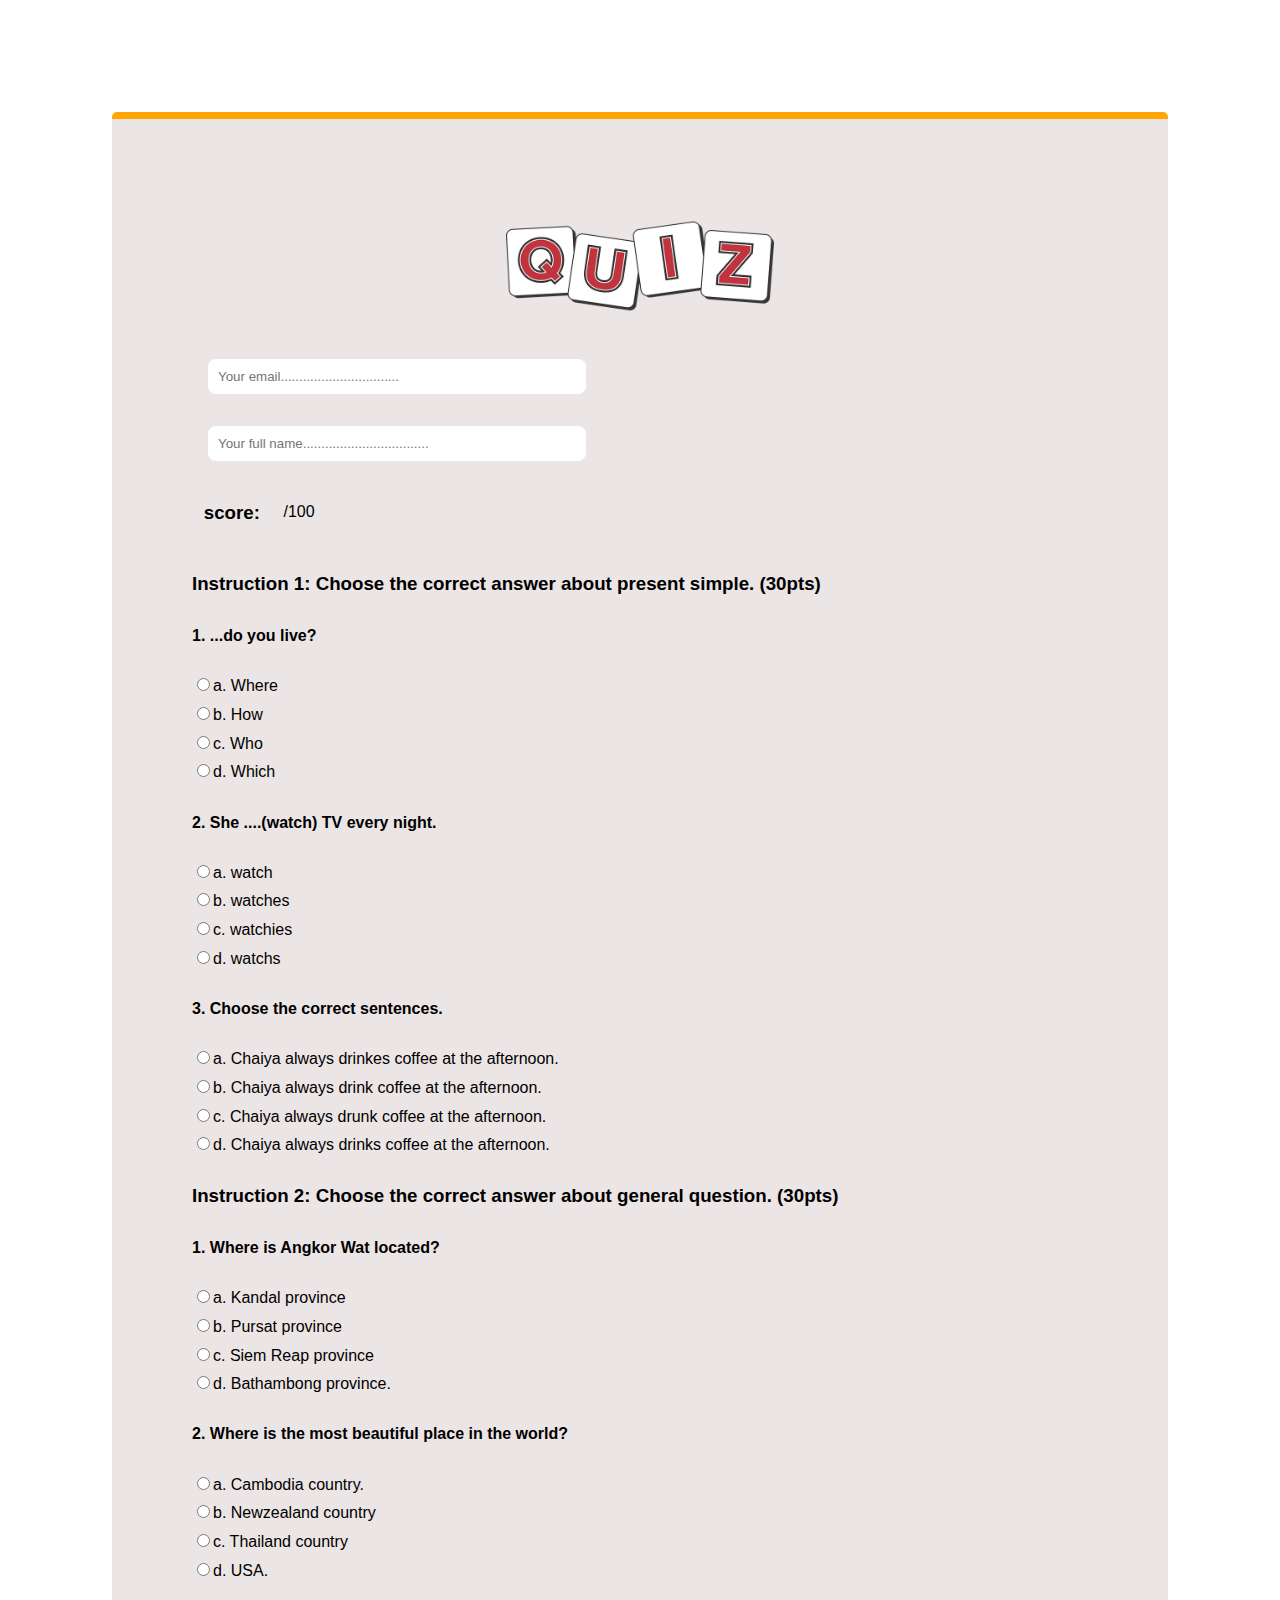
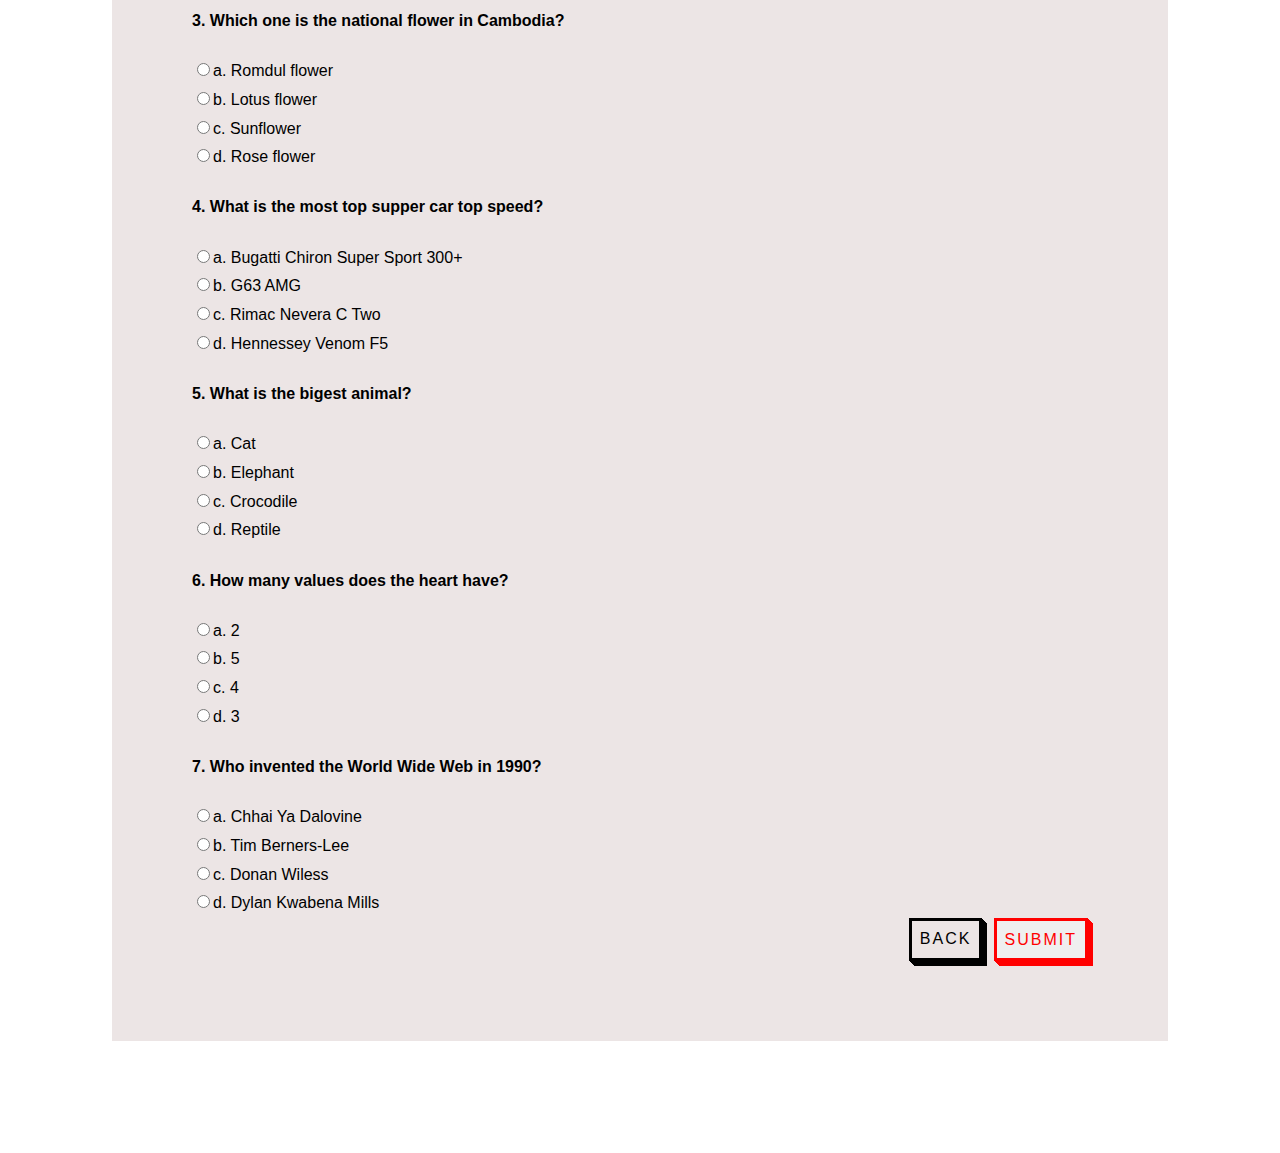
<file: page/display.html>
<!DOCTYPE html>
<html lang="en">
<head>
    <meta charset="UTF-8">
    <meta http-equiv="X-UA-Compatible" content="IE=edge">
    <meta name="viewport" content="width=device-width, initial-scale=1.0">
    <title>Quiz App</title>
    <link rel="stylesheet" href="../css/style.css">
</head>
<body>
    <div class="container-quiz">
        <div class="image-quiz">
            <img src="../img/quiz.png" alt="">
        </div>
        

        <div class="input">
            <input type="text" placeholder="Your email................................" required id="email"> <br>
            <input type="text" placeholder="Your full name.................................." required id="name" > <br>
        </div>
        
        <form class="action">
            <div class="content-score">
                <h3>score:</h3>
                <div id="score"> </div>
                <p> /100</p>
            </div>
            <h3>Instruction 1: Choose the correct answer about present simple. (30pts)</h3>
            <div class="subContainer1">
                <div class="Question">
                    <h4>1. ...do you live? </h4>
                    <input type="radio" name="choice1" id="answerNb1"  value="a">a. Where <br>
                    <input type="radio" name="choice1" value="b" >b. How <br>
                    <input type="radio" name="choice1"  value="c">c. Who <br>
                    <input type="radio" name="choice1"  value="d">d. Which
                    
                    <h4>2. She ....(watch) TV every night.</h4>
                    <input type="radio" name="choice2" value="a">a. watch <br>
                    <input type="radio" name="choice2" id="answerNb2" value="b">b. watches <br>
                    <input type="radio" name="choice2" value="c">c. watchies <br>
                    <input type="radio" name="choice2" value="d">d. watchs                   
                    
                    <h4>3. Choose the correct sentences.</h4>   
                    <input type="radio" name="choice3" value="a">a. Chaiya always drinkes coffee at the afternoon. <br>
                    <input type="radio" name="choice3" value="b">b. Chaiya always drink coffee at the afternoon.<br>
                    <input type="radio" name="choice3" value="c">c. Chaiya always drunk coffee at the afternoon. <br>
                    <input type="radio" name="choice3" id="answerNb3" value="c">d. Chaiya always drinks coffee at the afternoon.
                </div>    
            </div>                             
            <h3>Instruction 2: Choose the correct answer about general question. (30pts)</h3>
            <div class="subContainer2">
                <div class="Question">
                    <h4>1. Where is Angkor Wat located? </h4>
                    <input type="radio" name="choice4"  value="a">a. Kandal province<br>
                    <input type="radio" name="choice4" value="b">b. Pursat province<br>
                    <input type="radio" name="choice4" id="answerNb4"  value="c">c. Siem Reap province <br>
                    <input type="radio" name="choice4"  value="d">d. Bathambong province.

                    <h4>2. Where is the most beautiful place in the world?</h4>
                    <input type="radio" name="choice5" value="a">a. Cambodia country.<br>
                    <input type="radio" name="choice5" id="answerNb5" value="b">b. Newzealand country<br>
                    <input type="radio" name="choice5" value="c">c. Thailand country <br>
                    <input type="radio" name="choice5" value="d">d. USA.
        
                    <h4>3. Which one is the national flower in Cambodia?</h4>
                    <input type="radio" name="choice6" id="answerNb6" value="a">a. Romdul flower <br>
                    <input type="radio" name="choice6"value="b">b. Lotus flower<br>
                    <input type="radio" name="choice6"  value="c">c. Sunflower<br>
                    <input type="radio" name="choice6"  value="d">d. Rose flower
                    <!-- add more -->
                    <h4>4. What is the most top supper car top speed?</h4>
                    <input type="radio" name="choice7" id="answerNb7" value="a">a. Bugatti Chiron Super Sport 300+ <br>
                    <input type="radio" name="choice7"value="b">b. G63 AMG<br>
                    <input type="radio" name="choice7"  value="c">c. Rimac Nevera C Two<br>
                    <input type="radio" name="choice7"  value="d">d. Hennessey Venom F5

                    <h4>5. What is the bigest animal?</h4>
                    <input type="radio" name="choice8" value="a">a. Cat <br>
                    <input type="radio" name="choice8" id="answerNb8"  value="b">b. Elephant<br>
                    <input type="radio" name="choice8"  value="c">c. Crocodile<br>
                    <input type="radio" name="choice8"  value="d">d. Reptile

                    <h4>6. How many values does the heart have?</h4>
                    <input type="radio" name="choice9" value="a">a. 2 <br>
                    <input type="radio" name="choice9" value="b">b. 5<br>
                    <input type="radio" name="choice9" id="answerNb9"  value="c">c. 4<br>
                    <input type="radio" name="choice9"  value="d">d. 3

                    <h4>7. Who invented the World Wide Web in 1990?</h4>
                    <input type="radio" name="choice10" value="a">a. Chhai Ya Dalovine <br>
                    <input type="radio" name="choice10" id="answerNb10" value="b">b. Tim Berners-Lee<br>
                    <input type="radio" name="choice10"  value="c">c. Donan Wiless<br>
                    <input type="radio" name="choice10"  value="d">d. Dylan Kwabena Mills
                </div>
            </div>
         </form>

         <div class="display-button">
            <a href="../index.html" class="add">Back</a>   
            <button id="submit" type="button">Submit</button>
        </div>
    </div>

<!-- link Js here -->
<script src="../js/app.js"></script>

</body>
</html>
</file>
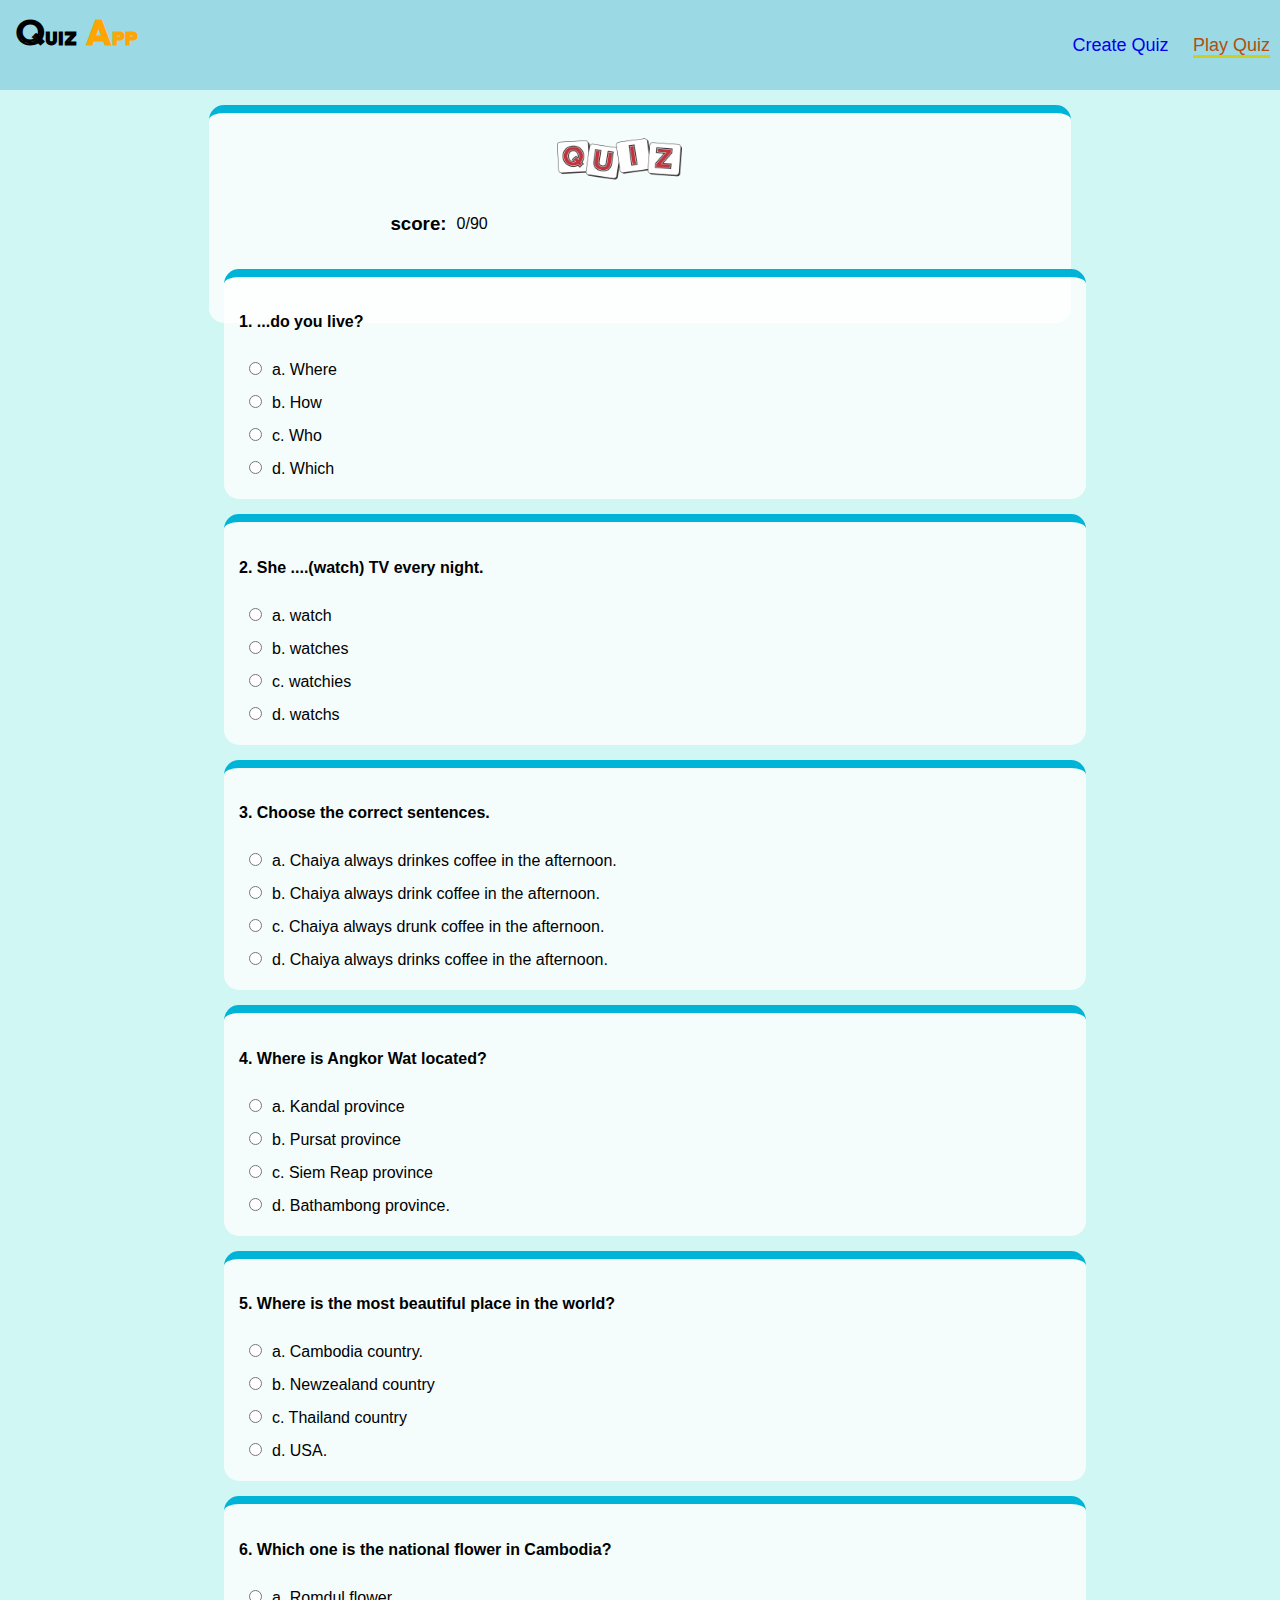
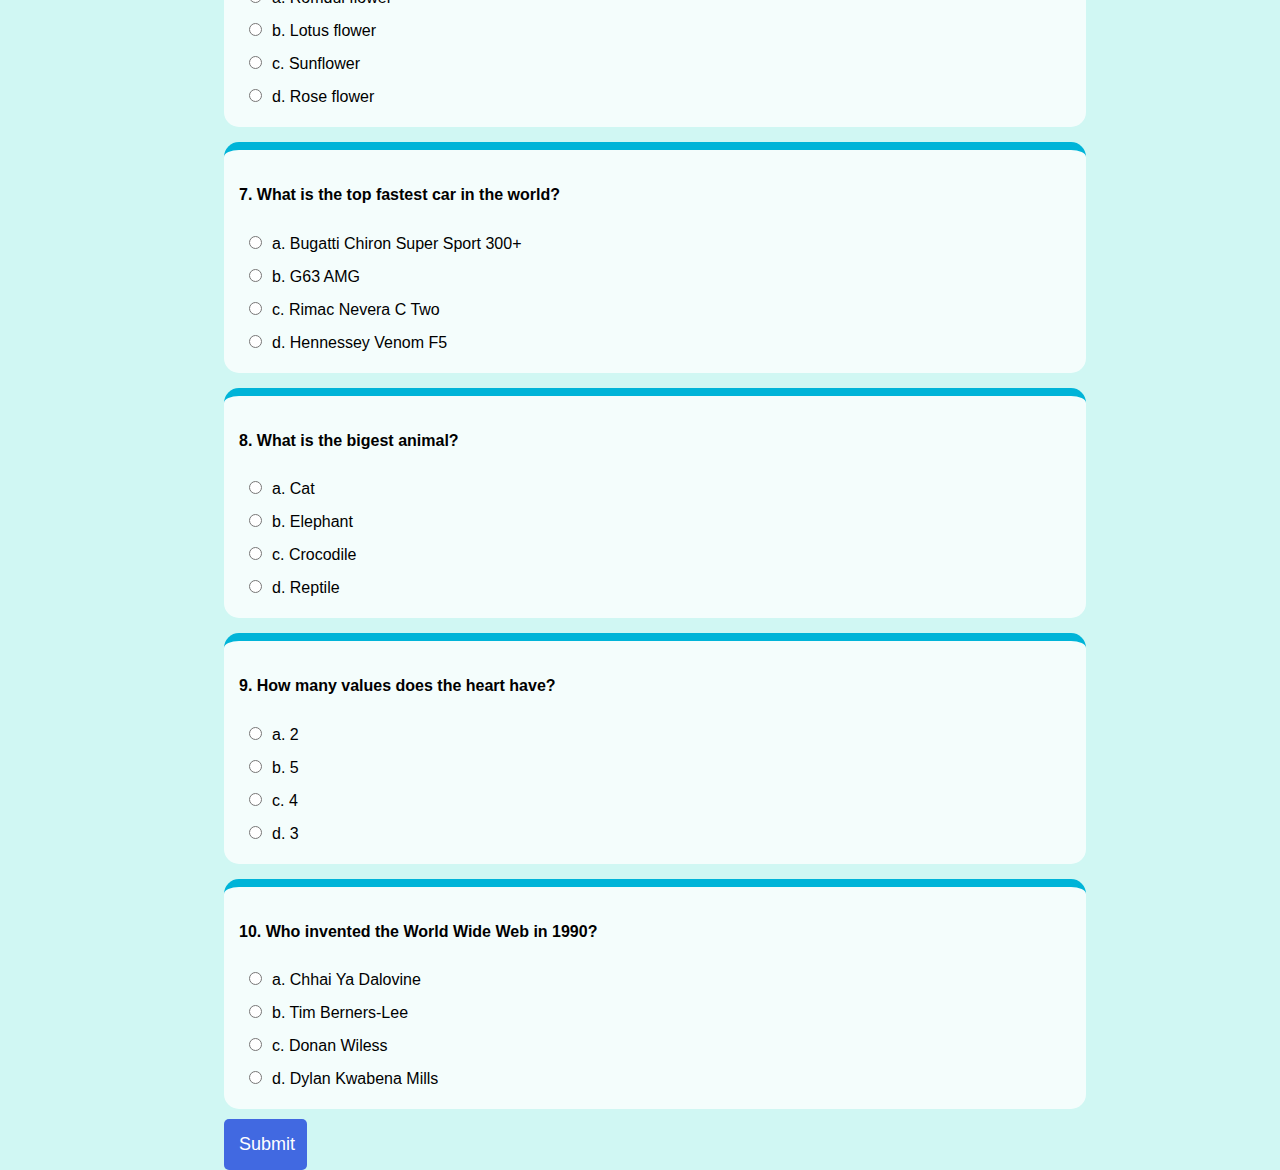
<file: page/run-quiz.html>
<!DOCTYPE html>
<html lang="en">
<head>
    <meta charset="UTF-8">
    <meta http-equiv="X-UA-Compatible" content="IE=edge">
    <meta name="viewport" content="width=device-width, initial-scale=1.0">
    <title>Quiz App</title>
    <link rel="stylesheet" href="../css/app.css">
</head>
<body>
    <div class="content">
        <div class="nav-bar">
            <h1>Quiz<span> App</span></h1>
            <div class="Menu">
                <a href="edit-quiz.html">Create Quiz</a>
                <a href="#" class="active">Play Quiz</a>
            </div>
        </div>
    </div>

    <div class="container-quiz">
        <div class="image-quiz">
            <img src="../img/quiz.png" alt="">
        </div>
        <div class="content-score">
            <h3>score:</h3>
            <div class="totalScore">
                <div id="score"> 0</div>
                <label> /90</label>
            </div>
        </div> 
        <form class="action">
            <div class="Question">
                <h4>1. ...do you live? </h4>
                <input type="radio" name="choice1" id="answerNb1"  value="a">a. Where <br>
                <input type="radio" name="choice1" value="b" >b. How <br>
                <input type="radio" name="choice1"  value="c">c. Who <br>
                <input type="radio" name="choice1"  value="d">d. Which
            </div>                                
            <div class="Question">
                <h4>2. She ....(watch) TV every night.</h4>
                <input type="radio" name="choice2" value="a">a. watch <br>
                <input type="radio" name="choice2" id="answerNb2" value="b">b. watches <br>
                <input type="radio" name="choice2" value="c">c. watchies <br>
                <input type="radio" name="choice2" value="d">d. watchs                   
            </div>    
            <div class="Question">    
                <h4>3. Choose the correct sentences.</h4>   
                <input type="radio" name="choice3" value="a">a. Chaiya always drinkes coffee in the afternoon. <br>
                <input type="radio" name="choice3" value="b">b. Chaiya always drink coffee in the afternoon.<br>
                <input type="radio" name="choice3" value="c">c. Chaiya always drunk coffee in the afternoon. <br>
                <input type="radio" name="choice3" id="answerNb3" value="c">d. Chaiya always drinks coffee in the afternoon.
            </div>    
            <div class="Question">
                <h4>4. Where is Angkor Wat located? </h4>
                <input type="radio" name="choice4"  value="a">a. Kandal province<br>
                <input type="radio" name="choice4" value="b">b. Pursat province<br>
                <input type="radio" name="choice4" id="answerNb4"  value="c">c. Siem Reap province <br>
                <input type="radio" name="choice4"  value="d">d. Bathambong province.
            </div>
            <div class="Question">
                <h4>5. Where is the most beautiful place in the world?</h4>
                <input type="radio" name="choice5" value="a">a. Cambodia country.<br>
                <input type="radio" name="choice5" id="answerNb5" value="b">b. Newzealand country<br>
                <input type="radio" name="choice5" value="c">c. Thailand country <br>
                <input type="radio" name="choice5" value="d">d. USA.
            </div>
            <div class="Question">
                <h4>6. Which one is the national flower in Cambodia?</h4>
                <input type="radio" name="choice6" id="answerNb6" value="a">a. Romdul flower <br>
                <input type="radio" name="choice6"value="b">b. Lotus flower<br>
                <input type="radio" name="choice6"  value="c">c. Sunflower<br>
                <input type="radio" name="choice6"  value="d">d. Rose flower
            </div>       
                <!-- add more -->
                <div class="Question">
                <h4>7. What is the top fastest car in the world?</h4>
                <input type="radio" name="choice7" id="answerNb7" value="a">a. Bugatti Chiron Super Sport 300+ <br>
                <input type="radio" name="choice7"value="b">b. G63 AMG<br>
                <input type="radio" name="choice7"  value="c">c. Rimac Nevera C Two<br>
                <input type="radio" name="choice7"  value="d">d. Hennessey Venom F5
            </div>
            <div class="Question">
                <h4>8. What is the bigest animal?</h4>
                <input type="radio" name="choice8" value="a">a. Cat <br>
                <input type="radio" name="choice8" id="answerNb8"  value="b">b. Elephant<br>
                <input type="radio" name="choice8"  value="c">c. Crocodile<br>
                <input type="radio" name="choice8"  value="d">d. Reptile
            </div>
            <div class="Question">
                <h4>9. How many values does the heart have?</h4>
                <input type="radio" name="choice9" value="a">a. 2 <br>
                <input type="radio" name="choice9" value="b">b. 5<br>
                <input type="radio" name="choice9" id="answerNb9"  value="c">c. 4<br>
                <input type="radio" name="choice9"  value="d">d. 3
            </div>   
            <div class="Question">
                <h4>10. Who invented the World Wide Web in 1990?</h4>
                <input type="radio" name="choice10" value="a">a. Chhai Ya Dalovine <br>
                <input type="radio" name="choice10" id="answerNb10" value="b">b. Tim Berners-Lee<br>
                <input type="radio" name="choice10"  value="c">c. Donan Wiless<br>
                <input type="radio" name="choice10"  value="d">d. Dylan Kwabena Mills
             </div>  
             <button id="submit" type="button">Submit</button>
        </form>
    </div>

<!-- link Js here -->
<script src="../js/run-quiz.js"></script>

</body>
</html>
</file>
<file: css/style.css>
@import url('https://fonts.googleapis.com/css2?family=Zen+Tokyo+Zoo&display=swap');

body{
    margin:0;
    padding: 0;
    font-family: sans-serif;
    background: #ffff;
}

:root{
    --btn:orange;
    --light-color:#666;
    --box-shadow:0 .5rem 1.5rem rgba(206, 95, 61, 0.787);
}

/* Menu style start */
.container{
    background-image: linear-gradient(rgba(0,0,0,0.6),rgba(0,0,0,0.6)), url(../img/New-blog-graphic.jpg);
    background-repeat: no-repeat;
    background-size: cover;
    height: 95vh;
    padding:1rem;
}

h1{
    color:#ffff;
    padding: 2rem;
    font-family: 'Zen Tokyo Zoo', cursive;
    font-size: 5rem;
}

span{
    color:var(--btn);
}

.container .card-content{
    display: flex;
    text-align: center;
    text-transform: uppercase;
    width: 70%;
    margin: auto;
}

.container .card-content .card{
    background: rgb(219, 212, 212);
    border-radius: .5rem;
    color:var(--light-color);
    height: 30vh;
    margin: 1rem;
    width: 100%;
}

.container .card-content .card .card1{
    width: 20%;
    margin: auto;
}

.container .card-content .card .card2{
    width: 13%;
    margin: auto;
}

.container .card-content .card .btn{
    margin: auto;
    padding: .5rem;
    margin-top: 3rem;
    background: var(--btn);
}

/* Menu style end */

/* create style end */
content{
    padding: 1rem;
}


.nav-bar h1{
    color: black;
}

a .btn{
    margin-right: 7rem;
    margin-top: 7rem;
}

.btn {
  font-family: "Open Sans", sans-serif;
  font-size: 16px;
  letter-spacing: 2px;
  text-decoration: none;
  text-transform: uppercase;
  color: #000;
  cursor: pointer;
  border: 3px solid;
  padding: 0.25em 0.5em;
  box-shadow: 1px 1px 0px 0px, 2px 2px 0px 0px, 3px 3px 0px 0px, 4px 4px 0px 0px, 5px 5px 0px 0px;
}

.btn:active {
  box-shadow: 0px 0px 0px 0px;
  top: 5px;
  left: 5px;
}

.nav-bar{
    display: flex;
    justify-content: space-between;
}

section{
    width: 60%;
    margin: auto;
}

.box-content{
    background: rgba(128, 128, 128, 0.397);
    width: 90%;
    padding: 3rem;
    margin-bottom: 3rem;
    border-top: 5px orange solid;
    border-radius: 5px 5px 3px 3px;
}

input[type= 'question']{
    width: 50%;
    padding: 15px;
    margin: 2rem;
    border: none;
    border-radius: .5rem;
    outline: none;
}

input[type='text'] {
    padding: 10px;
    width: 40%;
    border: none;
    border-radius: .5rem;
    outline: none;
    margin: 1rem;
}

.button{
    display: flex;
    justify-content: flex-end;
    margin: 1rem;
    margin-top: 2rem;
}

.add {
    font-family: "Open Sans", sans-serif;
    font-size: 16px;
    letter-spacing: 2px;
    text-decoration: none;
    text-transform: uppercase;
    color: #000;
    cursor: pointer;
    border: 3px solid;
    padding: 0.25em 0.5em;
    box-shadow: 1px 1px 0px 0px, 2px 2px 0px 0px, 3px 3px 0px 0px, 4px 4px 0px 0px, 5px 5px 0px 0px;
    margin-left: 80%;
}

.add:active {
    box-shadow: 0px 0px 0px 0px;
    top: 5px;
    left: 5px;
} 

.delete {
    background-color: rgba(255, 0, 0, 0.801);
    border-radius: 7px;
    color: #ffff;
    cursor: pointer;
    font-weight: bold;
    padding: 10px 15px;
    text-align: center;
    width: 20%;
    box-sizing: border-box;
    border: 0;
    font-size: 16px;
}

.delete:hover{
    background:rgb(160, 24, 24);
}

.edit{
  border-radius: 7px;
  color: #ffff;
  background:darkcyan;
  cursor: pointer;
  font-weight: bold;
  text-align: center;
  width: 20%;
  box-sizing: border-box;
  border: 0;
  font-size: 16px;
  margin-left: 2rem;
}

.edit:hover{
    background: rgb(4, 98, 98);
}

.box-content .answer{
    margin-left: 5rem;
}

/* -------------------- display question-------------- */
.quiz-done{
    margin-top: 10rem;
    background-color:rgba(128, 128, 128, 0.397) ;
    width: 56%;
    padding: 2rem;
    border-top: 5px orange solid;
    border-radius: 5px 5px 0px 0px;
    margin-left: 20%;
    margin-bottom: 3rem;
}

.content-intruction{
    display: flex;
    justify-content: space-between;
    align-items: center;
    width: 100%;
}

hr{
    height: .5vh;
    background:rgb(110, 110, 110);
}

.content-answer{
    line-height: 2;
}

.question{
    font-size: 1.3rem;
}

.intruction{
    font-size: 1.5rem;
}

.content-score{
    display: flex;
    align-items: center;
    justify-content: space-evenly;
    width: 15%;
}

/* -------------------- display quiz-------------- */
.container-quiz{
    width: 70%;
    padding: 5rem;
    background: rgb(236, 229, 229);
    margin: auto;
    line-height: 1.8;
    margin-top: 7rem;
    margin-bottom: 7rem;
    border-top: 7px orange solid;
    border-radius: 5px 5px 0px 0px;
}

.container-quiz .image-quiz{
    text-align: center;
}

.container-quiz .image-quiz img{
    width: 30%;
}

.display-button{
    display: flex;
    justify-content: space-between;
}

#submit {
  font-family: "Open Sans", sans-serif;
  font-size: 16px;
  letter-spacing: 2px;
  text-decoration: none;
  text-transform: uppercase;
  color: rgb(255, 0, 0);
  cursor: pointer;
  border: 3px solid;
  padding: 0.25em 0.5em;
  box-shadow: 1px 1px 0px 0px, 2px 2px 0px 0px, 3px 3px 0px 0px, 4px 4px 0px 0px, 5px 5px 0px 0px;
}

#submit:active {
    box-shadow: 0px 0px 0px 0px;
    top: 5px;
    left: 5px;
}
</file>
<file: css/app.css>
@import url('https://fonts.googleapis.com/css2?family=Zen+Tokyo+Zoo&display=swap');


/* style of add Question=========================================/ */
body{
    margin:0;
    padding: 0;
    font-family: sans-serif;
    background: rgba(64, 224, 208, 0.247);
}

:root{
    --btn:orange;
    --light-color:#666;
    --box-shadow:0 .5rem 1.5rem rgba(206, 95, 61, 0.787); 
}

.nav-bar{
    width: 100%;
    display: flex;
    justify-content: space-between;
    align-items: center;
    background: #9bd9e5;
    height: 10vh;
}
.nav-bar a{
    margin: 10px;
    text-decoration: none;
    font-size: 18px;
    margin-top: 40px;
}
.nav-bar h1{
    color: black;
    padding: 1rem;
    font-family: 'Zen Tokyo Zoo', cursive;
    font-size: 2rem;
    margin-top: 0;
   
}
.nav-bar span{
    color:var(--btn);
}
.active{
    border-bottom: 3px solid #CDCF1F;
    color:#B44D0F;
}
.box-content{
    border-top: 7px solid #00b4d8;
    border-radius: 15px;
    width: 60%;
    margin: auto;
    margin-top: 15px;
    padding: 20px;
    box-shadow: rgba(99, 99, 99, 0.2) 0px 2px 8px 0px;
    background-color: rgba(255, 255, 255, 0.767);    
}
.text-answer{
    font-size: 20px;
    color: var(--light-color);
    margin-left: 11%; 
}
input[type= 'question']{
    font-size: 16px;
    width: 400px;
    margin: 10px;
    padding: 20px;
    margin-left: 10%;
    border:none;
    outline: none;
    box-shadow: rgba(15, 112, 185, 0.3) 0px 1px 2px 0px, rgba(60, 64, 67, 0.15) 0px 2px 6px 2px;
}
.choice{
    margin-left: 20%;
}
.choice input[type='text'] {
    font-size: 16px;
    padding: 15px;
    width: 350px;
    border:1px solid;
    border-radius: .5rem;
    outline: none;
    margin: 10px;
    box-shadow: rgba(60, 64, 67, 0.3) 0px 1px 2px 0px, rgba(60, 64, 67, 0.15) 0px 2px 6px 2px;
    border: none;

}
#add {
    background: #00b4d8;
    border: none;
    color: white;
    padding: 10px;
    width: 15%;
    margin: 10px;
    font-size: 18px;
    border-radius: 5px;
    margin-left: 80%;
}
#add:hover{
    background-color:rgb(30, 196, 202);
    transition: 400ms;
}

/* ======================================== display Question======================================== */

.container2{
   width: 100%;
}
#containQuestion{
    width: 60%;
    margin: auto;
    margin-left:19%;
}
.form{
    width: 100%;
    border-top: 8px solid #00b4d8;
    border-radius: 15px;
    padding: 15px;
    background-color: rgba(255, 255, 255, 0.767);
    margin-top:15px;
    height: 43vh;  
}
ol{
    list-style: none;
    display: flex;
    margin: 1px;
}
ol li{
    color: rgba(0, 0, 0, 0.822);
    margin: 5px;
}
.form p{
    color: rgba(0, 0, 0, 0.74);
}
.remove{
    border: none;
    padding: 10px;
    border-top: 1px solid darkcyan;
    border-bottom: 1px solid darkcyan;
    border-left: 1px solid darkcyan;
    border-right: 1px solid darkcyan;
    margin-left: 90%;
    border-radius: 5px;
    color: red;
    font-weight: bold;
   
}
.remove:hover{
    background-color: skyblue;
    color: slategray;
}
.answer{
    margin-left: 2%;
}

/* -------------------- display quiz-------------- */
.container-quiz{
    width: 65%;
    margin: auto;
    margin-top:15px;
    padding: 20px;
    border-top: 8px solid #00b4d8;
    border-radius: 15px;
    padding: 15px;
    background-color: rgba(255, 255, 255, 0.767);
    margin-top:15px;
    border-radius: 15px;
    padding: 15px;
    background-color: rgba(255, 255, 255, 0.767);
    height: 20vh;
}
.content-score{
    width: 30%;
    display: flex;
    margin-left: 20%;
    
}
.totalScore{
    display: flex;
    align-items: center;
    margin-left: 10px;
    width: 100%;   
}

.container-quiz .image-quiz img{
    width: 15%;
    margin-left: 40%;
}
.Question{
    width: 100%;
    border-top: 8px solid #00b4d8;
    border-radius: 15px;
    padding: 15px;
    background-color: rgba(255, 255, 255, 0.767);
    margin-top:15px;
    
}
.Question input{
    padding: 15px;
    margin: 10px;
}
#submit {
 margin-top: 10px;
 border: none;
 background-color: royalblue;
 color: white;
 padding: 15px;
 width: 10%;
 font-size: 18px;
 border-radius: 5px;
}

#submit:active {
    box-shadow: 0px 0px 0px 0px;
    top: 5px;
    left: 5px;
   
}
</file>
